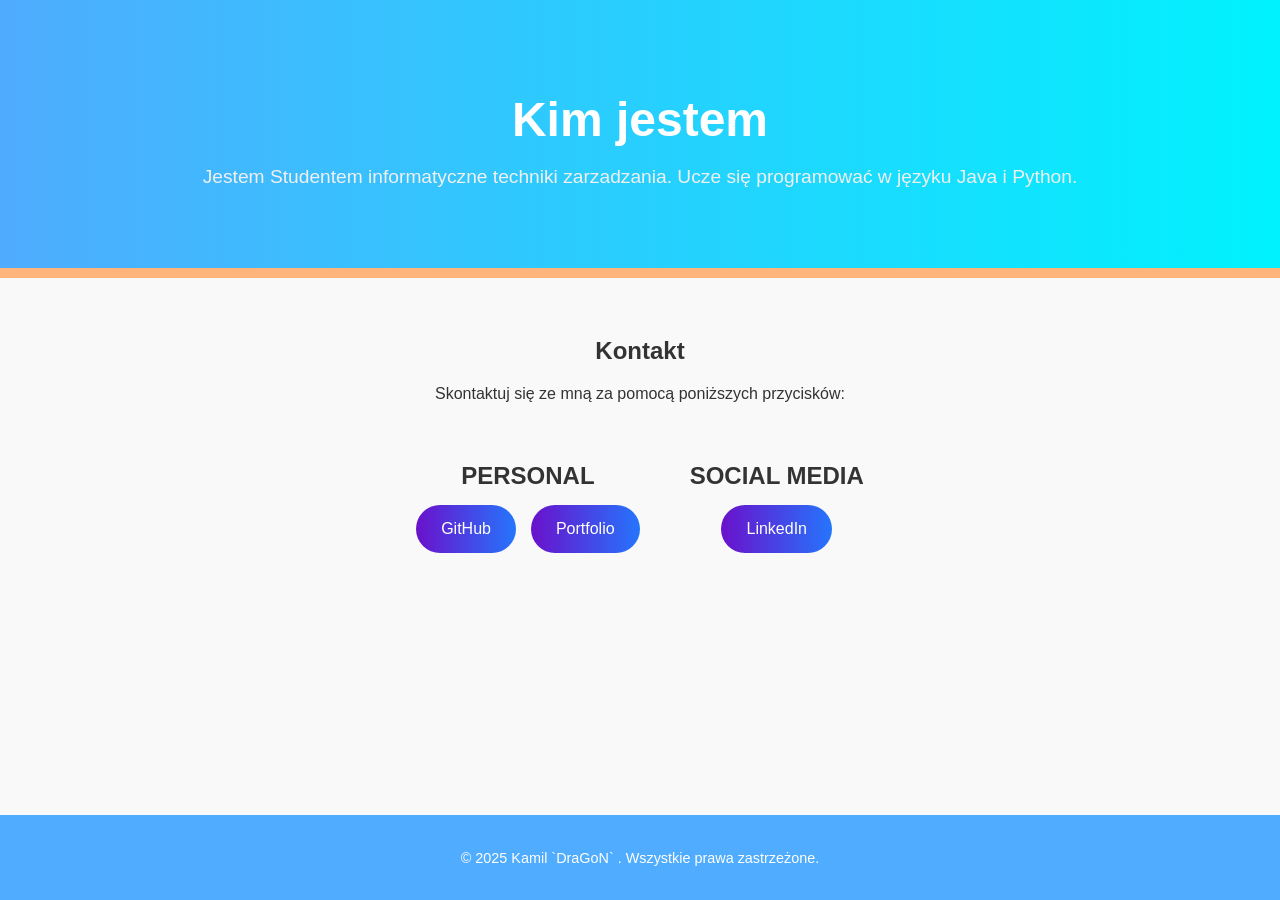
<file: index.html>
<!DOCTYPE html>
<html lang="en">
<head>
    <meta charset="UTF-8">
    <meta name="viewport" content="width=device-width, initial-scale=1.0">
    <title id="page-title">Loading...</title>
    <link rel="stylesheet" href="styles.css">
</head>
<body>
    <header>
        <div class="header-content">
            <h1 id="header-title">Loading...</h1>
            <p id="header-description">Loading...</p>
        </div>
    </header>
    <section id="contact">
        <h2>Kontakt</h2>
        <p id="contact-description">Loading...</p>
        <div id="buttons-container">
            <!-- Przyciski będą generowane dynamicznie -->
        </div>
    </section>
    <footer>
        <p id="footer-text">Loading...</p>
    </footer>
    <script src="script.js"></script>
</body>
</html>
</file>
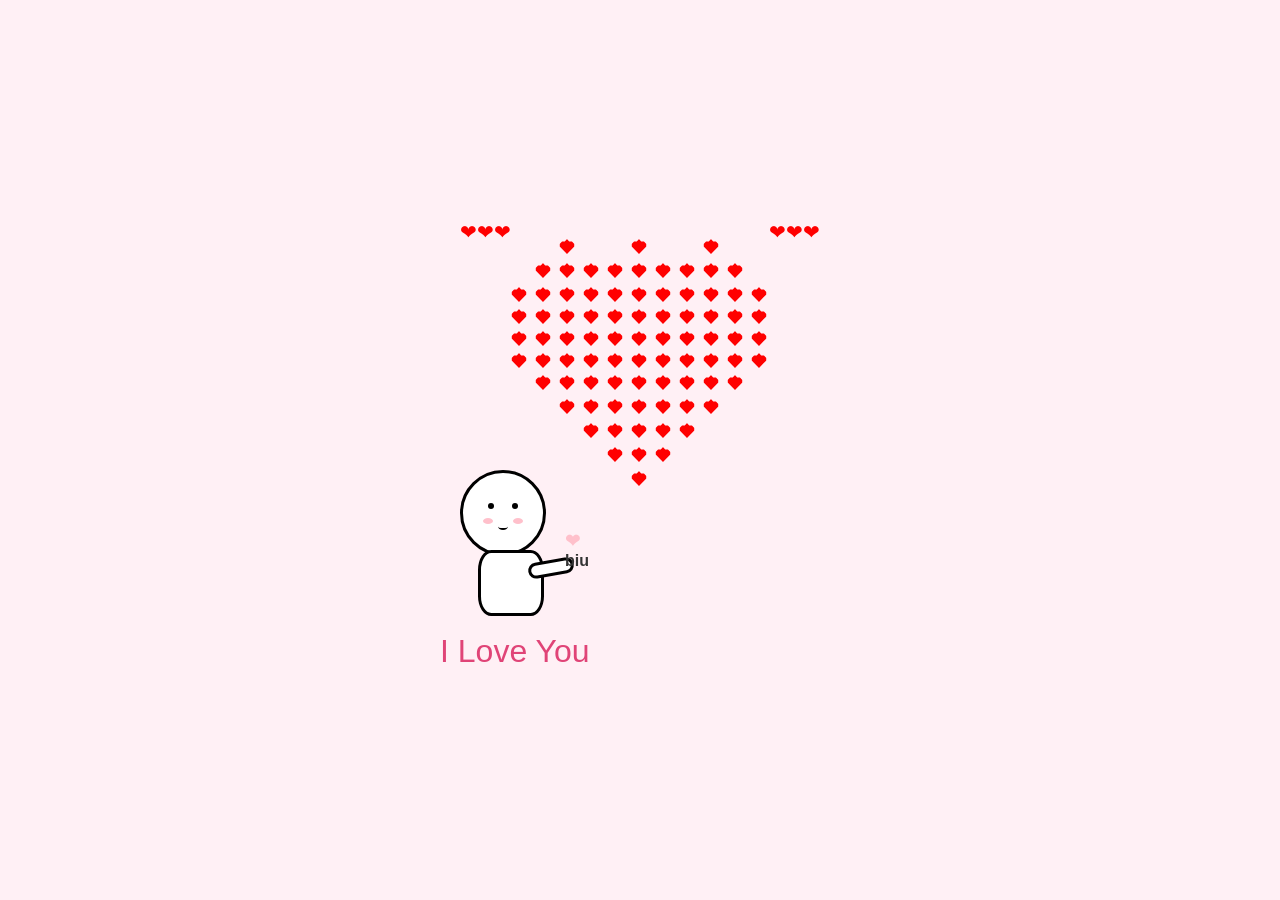
<file: love.html>
<!DOCTYPE html>
<html lang="en">

<head>
    <meta charset="UTF-8">
    <title>hi</title>
    <style>
        body {
            margin: 0;
            background-color: #fff0f5;
            font-family: 'Segoe UI', sans-serif;
            display: flex;
            justify-content: center;
            align-items: center;
            height: 100vh;
            overflow: hidden;
        }

        .canvas {
            position: relative;
            width: 400px;
            height: 500px;
        }

        .heart-grid {
            position: absolute;
            top: 40px;
            left: 50%;
            transform: translateX(-50%);
            display: grid;
            grid-template-columns: repeat(11, 20px);
            grid-gap: 4px;
        }

        .heart {
            width: 18px;
            height: 18px;
            background: red;
            clip-path: polygon(50% 0%, 61% 12%, 75% 12%, 87% 25%, 87% 37%, 50% 75%, 13% 37%, 13% 25%, 25% 12%, 39% 12%);
            opacity: 0;
            animation: pop 0.4s forwards;
        }

        .heart:nth-child(n) {
            animation-delay: calc(var(--i) * 0.05s);
        }

        @keyframes pop {
            to {
                opacity: 1;
                transform: scale(1.1);
            }
        }

        .character {
            position: absolute;
            bottom: 90px;
            left: 10px;
            width: 120px;
            height: 140px;
            animation: fadeIn 1s ease-in-out 2s forwards;
            opacity: 0;
        }

        @keyframes fadeIn {
            to {
                opacity: 1;
            }
        }

        .character .head {
            width: 80px;
            height: 80px;
            background: white;
            border: 3px solid black;
            border-radius: 50%;
            position: absolute;
            top: 0;
            left: 10px;
        }

        .character .eye {
            width: 6px;
            height: 6px;
            background: black;
            border-radius: 50%;
            position: absolute;
            top: 30px;
        }

        .eye.left {
            left: 25px;
        }

        .eye.right {
            right: 25px;
        }

        .character .cheek {
            width: 10px;
            height: 6px;
            background: pink;
            border-radius: 50%;
            position: absolute;
            top: 45px;
        }

        .cheek.left {
            left: 20px;
        }

        .cheek.right {
            right: 20px;
        }

        .character .smile {
            position: absolute;
            top: 50px;
            left: 35px;
            width: 10px;
            height: 5px;
            border-bottom: 2px solid black;
            border-radius: 50%;
        }

        .character .body {
            position: absolute;
            top: 80px;
            left: 28px;
            width: 60px;
            height: 60px;
            background: white;
            border: 3px solid black;
            border-radius: 20%/30%;
        }

        .character .arm {
            position: absolute;
            top: 90px;
            width: 40px;
            height: 10px;
            background: white;
            border: 3px solid black;
            border-radius: 10px;
        }

        .arm.right {
            left: 78px;
            transform: rotate(-10deg);
        }

        .character .text-biu {
            position: absolute;
            top: 60px;
            left: 115px;
            font-size: 16px;
            font-weight: bold;
            color: #333;
        }

        .character .text-biu::before {
            content: "❤";
            font-size: 18px;
            color: pink;
            margin-right: 4px;
        }

        .mini-hearts {
            position: absolute;
            top: 20px;
            left: 20px;
            font-size: 20px;
            color: red;
            opacity: 0;
            animation: fadeIn 1s forwards 3.2s;
        }

        .mini-hearts.right {
            left: auto;
            right: 20px;
        }

        .text {
            position: absolute;
            bottom: 30px;
            font-size: 32px;
            color: #e04477;
            opacity: 0;
            animation: fadeIn 2s forwards 4s;
        }
    </style>
</head>

<body>
    <div class="canvas">

        <!-- Małe serca -->
        <div class="mini-hearts">❤❤❤</div>
        <div class="mini-hearts right">❤❤❤</div>

        <!-- Serce z małych serduszek -->
        <div class="heart-grid">
            <script>
                const grid = document.currentScript.parentElement;
                const pattern = [
                    '00100100100',
                    '01111111110',
                    '11111111111',
                    '11111111111',
                    '11111111111',
                    '11111111111',
                    '01111111110',
                    '00111111100',
                    '00011111000',
                    '00001110000',
                    '00000100000',
                ];
                let counter = 0;
                pattern.forEach(row => {
                    row.split('').forEach(cell => {
                        if (cell === '1') {
                            const div = document.createElement('div');
                            div.className = 'heart';
                            div.style.setProperty('--i', counter++);
                            grid.appendChild(div);
                        } else {
                            const spacer = document.createElement('div');
                            spacer.style.width = '20px';
                            spacer.style.height = '20px';
                            spacer.style.opacity = '0';
                            grid.appendChild(spacer);
                        }
                    });
                });
            </script>
        </div>

        <!-- Postać -->
        <div class="character">
            <div class="head">
                <div class="eye left"></div>
                <div class="eye right"></div>
                <div class="cheek left"></div>
                <div class="cheek right"></div>
                <div class="smile"></div>
            </div>
            <div class="body"></div>
            <div class="arm right"></div>
            <div class="text-biu">biu</div>
        </div>

        <!-- Napis -->
        <div class="text">I Love You</div>
    </div>
</body>

</html>
</file>
<file: styles.css>
html, body {
    margin: 0;
    padding: 0;
    font-family: 'Arial', sans-serif;
    background: linear-gradient(to bottom, #f5f7fa, #c3cfe2); /* Subtelny gradient */
    color: #333; /* Zmieniono kolor tekstu na ciemniejszy dla lepszej czytelności */
    height: 100%;
    display: flex;
    flex-direction: column;
}

header {
    text-align: center;
    padding: 60px 20px;
    background: linear-gradient(to right, #4facfe, #00f2fe); /* Nowoczesny gradient */
    color: #fff;
    box-shadow: 0 4px 8px rgba(0, 0, 0, 0.2);
    border-bottom: 5px solid #feb47b;
}

.header-content h1 {
    font-size: 3rem;
    margin-bottom: 15px;
    animation: fadeIn 1.5s ease-in-out;
}

.header-content p {
    font-size: 1.2rem;
    color: #f0f0f0;
    animation: fadeIn 2s ease-in-out;
}

#contact {
    text-align: center;
    padding: 40px 20px;
    background: #f9f9f9; /* Jasne tło dla kontrastu */
    color: #333;
    flex: 1;
    border-top: 5px solid #feb47b;
}

#buttons-container {
    display: flex;
    justify-content: center;
    flex-wrap: wrap;
    gap: 20px;
    margin-top: 20px;
}

button {
    background: linear-gradient(to right, #6a11cb, #2575fc);
    color: #fff;
    border: none;
    padding: 15px 25px;
    font-size: 1rem;
    border-radius: 50px;
    cursor: pointer;
    transition: transform 0.3s ease, box-shadow 0.3s ease;
}

button:hover {
    transform: scale(1.1);
    box-shadow: 0 8px 15px rgba(0, 0, 0, 0.2);
}

footer {
    text-align: center;
    padding: 20px;
    background: #4facfe; /* Dopasowanie do nagłówka */
    color: #fff;
    font-size: 0.9rem;
}

@keyframes fadeIn {
    from {
        opacity: 0;
        transform: translateY(-20px);
    }
    to {
        opacity: 1;
        transform: translateY(0);
    }
}

.category-section {
    margin: 15px; /* Zwiększony odstęp między kategoriami */
    text-align: center;
}

.category-section h3 {
    font-size: 1.5rem;
    color: #333;
    margin-bottom: 15px;
    text-transform: uppercase;
}

.category-links {
    display: flex;
    justify-content: center;
    flex-wrap: wrap;
    gap: 15px;
}
</file>
